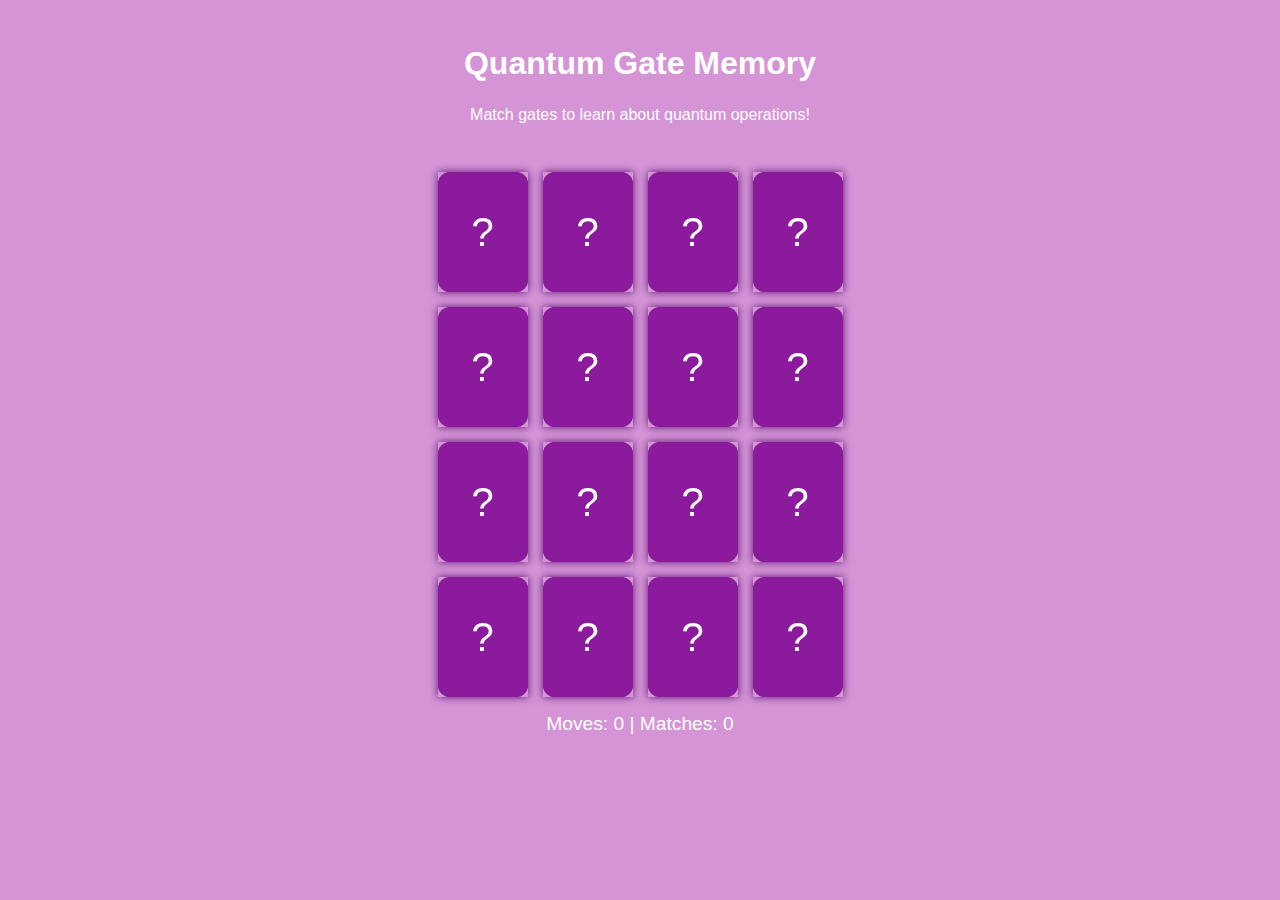
<file: game.html>
<!DOCTYPE html>
<html lang="en">
<head>
<meta charset="UTF-8" />
<title>Quantum Gate Matching Game</title>
<style>
  body {
    background: #d494d6;
    color: white;
    font-family: 'Arial', sans-serif;
    display: flex;
    flex-direction: column;
    align-items: center;
    padding: 1rem;
    overflow-x: hidden;
  }
  h1 {
    margin-bottom: 0.5rem;
  }
  #game-board {
    display: grid;
    grid-template-columns: repeat(4, 90px);
    grid-gap: 15px;
    margin-top: 2rem;
  }
  .card {
    background: #832f8e;
    border-radius: 12px;
    width: 90px;
    height: 120px;
    display: flex;
    align-items: center;
    justify-content: center;
    cursor: pointer;
    position: relative;
    perspective: 1000px;
    user-select: none;
  }
  .card-inner {
    position: relative;
    width: 100%;
    height: 100%;
    transition: transform 0.5s;
    transform-style: preserve-3d;
    box-shadow: 0 0 8px #5b1172;
  }
  .card.flipped .card-inner {
    transform: rotateY(180deg);
  }
  .card-front, .card-back {
    position: absolute;
    width: 100%;
    height: 100%;
    border-radius: 12px;
    backface-visibility: hidden;
    display: flex;
    align-items: center;
    justify-content: center;
    font-size: 2.5rem;
  }
  .card-front {
    background: #8b1b9c;
  }
  .card-back {
    background: #39023a;
    color: #ceeeff;
    transform: rotateY(180deg);
    font-weight: bold;
  }
  #stats {
    margin-top: 1rem;
    font-size: 1.2rem;
  }
  #message {
    margin-top: 1rem;
    font-weight: bold;
    color: #ceeeff;
  }
  /* Particle sparkle animation on match */
  .sparkle {
    position: absolute;
    top: 5px;
    right: 5px;
    width: 20px;
    height: 20px;
    pointer-events: none;
    animation: sparkle 1.5s linear forwards;
  }
  @keyframes sparkle {
    0% {
      opacity: 1;
      transform: scale(1) rotate(0deg);
    }
    100% {
      opacity: 0;
      transform: scale(3) rotate(360deg);
    }
  }

  /* Final reveal styling */
  #final-reveal {
    display: none;
    margin-top: 2rem;
    text-align: center;
    color: #15669b;
    position: relative;
    max-width: 750px;
    user-select: text;
  }
  #final-reveal ul {
    text-align: left;
    font-size: 14px;
    margin-top: 1rem;
  }
  #final-reveal svg {
    margin: auto;
    filter: drop-shadow(0 0 5px #00bfff);
  }
  /* Sparkle water drops for reveal */
  .water-drop {
    position: absolute;
    background: radial-gradient(circle at center, #aaddff 50%, transparent 80%);
    border-radius: 50%;
    width: 8px;
    height: 8px;
    opacity: 0;
    animation: sparkle-fade 4s linear infinite;
    pointer-events: none;
  }
  @keyframes sparkle-fade {
    0% { opacity: 0; }
    50% { opacity: 1; }
    100% { opacity: 0; }
  }
</style>
</head>
<body>

<h1>Quantum Gate Memory</h1>
<p>Match gates to learn about quantum operations!</p>
<div id="game-board"></div>
<div id="stats">Moves: 0 | Matches: 0</div>
<div id="message"></div>

<div id="final-reveal">
  <h2>All Gates Matched!</h2>
  <svg viewBox="0 0 700 150" width="700" height="150">
    <g transform="translate(0,40)">
      <rect width="0" height="0" rx="12" ry="12" fill="#224488" />
      <text x="35" y="45" fill="white" font-size="40" font-family="monospace" text-anchor="middle">X</text>
    </g>
    <g transform="translate(80,40)">
      <rect width="0" height="0" rx="12" ry="12" fill="#3366cc" />
      <text x="35" y="45" fill="white" font-size="40" font-family="monospace" text-anchor="middle">Y</text>
    </g>
    <g transform="translate(160,40)">
      <rect width="0" height="0" rx="12" ry="12" fill="#2d78a3" />
      <text x="35" y="45" fill="white" font-size="40" font-family="monospace" text-anchor="middle">Z</text>
    </g>
    <g transform="translate(240,40)">
      <rect width="0" height="0" rx="12" ry="12" fill="#1e90ff" />
      <text x="35" y="45" fill="white" font-size="40" font-family="monospace" text-anchor="middle">H</text>
    </g>
    <g transform="translate(320,40)">
      <rect width="0" height="0" rx="12" ry="12" fill="#4682b4" />
      <text x="50" y="45" fill="white" font-size="40" font-family="monospace" text-anchor="middle">CNOT</text>
    </g>
    <g transform="translate(450,40)">
      <rect width="0" height="0" rx="12" ry="12" fill="#5577ff" />
      <text x="35" y="45" fill="white" font-size="40" font-family="monospace" text-anchor="middle">T</text>
    </g>
    <g transform="translate(500,40)">
      <rect width="0" height="0" rx="12" ry="12" fill="#4466ee" />
      <text x="35" y="45" fill="white" font-size="40" font-family="monospace" text-anchor="middle">S</text>
    </g>
    <g transform="translate(580,40)">
      <rect width="0" height="0" rx="12" ry="12" fill="#2855bb" />
      <text x="35" y="45" fill="white" font-size="40" font-family="monospace" text-anchor="middle">I</text>
    </g>
  </svg>
  <ul>
    <li><strong>X (Pauli-X):</strong> Bit-flip gate</li>
    <li><strong>Y (Pauli-Y):</strong> Bit and phase flip</li>
    <li><strong>Z (Pauli-Z):</strong> Phase flip gate</li>
    <li><strong>H (Hadamard):</strong> Creates an equal superposition state</li>
    <li><strong>CNOT(Controlled-NOT gate):</strong> Flips target if control is 1</li>
    <li><strong>T gate:</strong> Pi/4 phase shift</li>
    <li><strong>S gate:</strong> Pi/2 phase shift</li>
    <li><strong>I (Identity):</strong> Leaves state unchanged</li>
  </ul>
</div>

<script>
  const cardsData = [
    {symbol: 'X', name: 'Pauli-X', info: 'Bit-flip gate' },
    {symbol: 'Y', name: 'Pauli-Y', info: 'Bit and phase flip' },
    {symbol: 'Z', name: 'Pauli-Z', info: 'Phase flip gate' },
    {symbol: 'H', name: 'Hadamard', info: 'Creates superposition' },
    {symbol: 'C', name: 'CNOT', info: 'Controlled-NOT gate' },
    {symbol: 'T', name: 'T gate', info: 'Pi/4 phase shift' },
    {symbol: 'S', name: 'S gate', info: 'Pi/2 phase shift' },
    {symbol: 'I', name: 'Identity', info: 'Leaves state unchanged' }
  ];

  const allCards = cardsData.concat(cardsData).sort(() => Math.random() - 0.5);

  const board = document.getElementById('game-board');
  const stats = document.getElementById('stats');
  const message = document.getElementById('message');
  const finalReveal = document.getElementById('final-reveal');

  let flippedCards = [];
  let matchedCount = 0;
  let movesCount = 0;
  let busy = false;

  allCards.forEach((card, idx) => {
    const cardEl = document.createElement('div');
    cardEl.classList.add('card');
    cardEl.dataset.symbol = card.symbol;

    cardEl.innerHTML = `
      <div class="card-inner">
        <div class="card-front">?</div>
        <div class="card-back" title="${card.info}">${card.symbol}</div>
      </div>
    `;
    cardEl.addEventListener('click', () => cardClicked(cardEl));
    board.appendChild(cardEl);
  });

  function cardClicked(cardEl) {
    if(busy || cardEl.classList.contains('flipped')) return;

    cardEl.classList.add('flipped');
    flippedCards.push(cardEl);

    if(flippedCards.length === 2) {
      movesCount++;
      stats.textContent = `Moves: ${movesCount} | Matches: ${matchedCount}`;

      const [first, second] = flippedCards;
      if(first.dataset.symbol === second.dataset.symbol) {
        matchedCount++;
        stats.textContent = `Moves: ${movesCount} | Matches: ${matchedCount}`;
        sparkleEffect(first);
        sparkleEffect(second);
        if(matchedCount === cardsData.length) {
          showFinalReveal();
        }
        flippedCards = [];
      } else {
        busy = true;
        setTimeout(() => {
          flippedCards.forEach(c => c.classList.remove('flipped'));
          flippedCards = [];
          busy = false;
        }, 1000);
      }
    }
  }

  function sparkleEffect(cardEl) {
    const sparkle = document.createElement('div');
    sparkle.classList.add('sparkle');
    cardEl.appendChild(sparkle);
    setTimeout(() => sparkle.remove(), 1500);
  }

  function showFinalReveal() {
    board.style.display = 'none';
    stats.style.display = 'none';
    message.style.display = 'none';
    finalReveal.style.display = 'block';
    addWaterDrops(finalReveal);
  }

  function addWaterDrops(container) {
    for(let i=0; i<40; i++) {
      const drop = document.createElement('div');
      drop.classList.add('water-drop');
      drop.style.left = Math.random() * (container.offsetWidth - 8) + 'px';
      drop.style.top = Math.random() * (container.offsetHeight - 8) + 'px';
      drop.style.animationDelay = (Math.random() * 4) + 's';
      container.appendChild(drop);
    }
  }
</script>

</body>
</html>
</file>
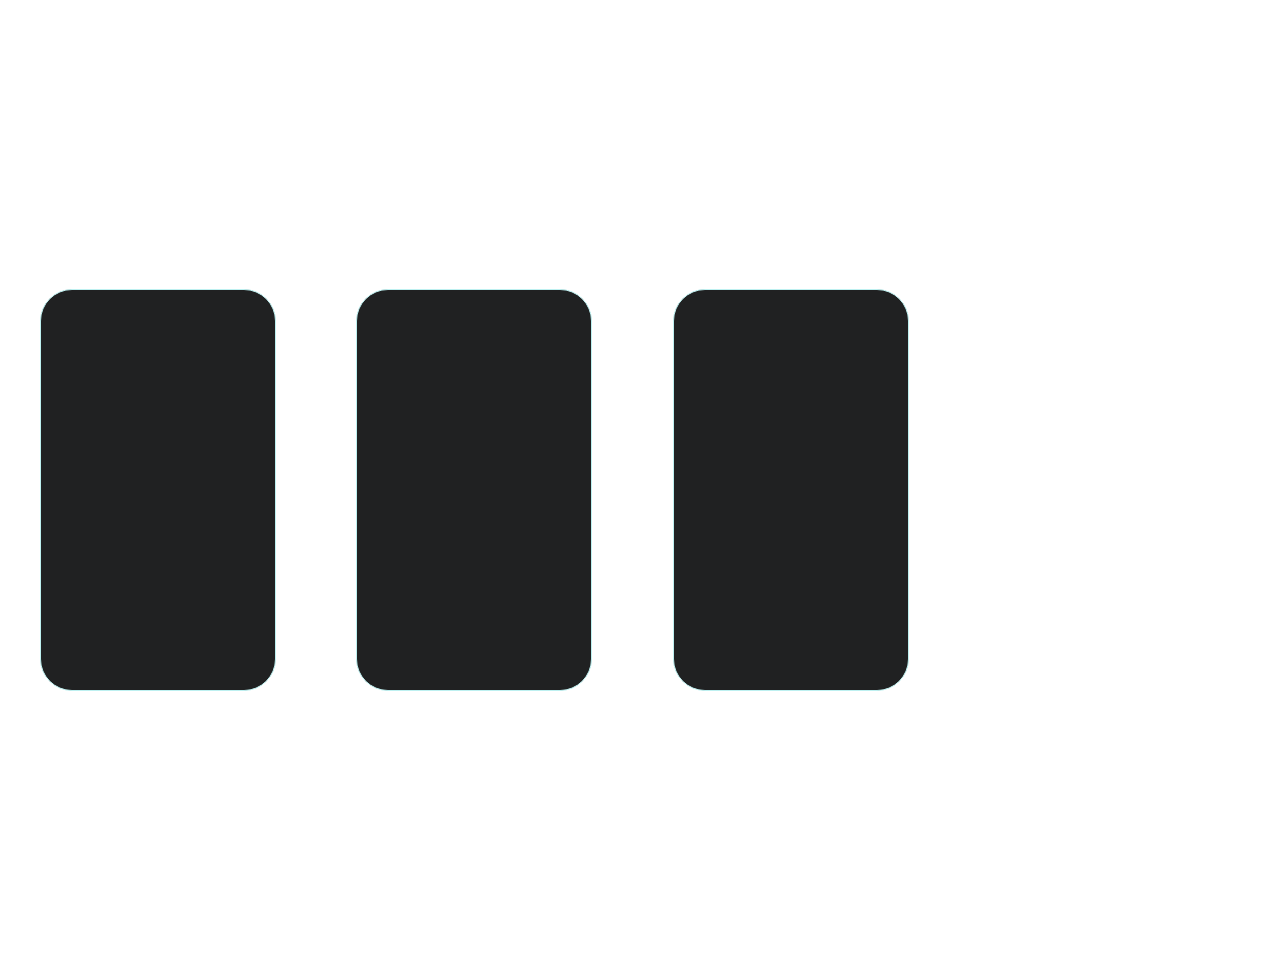
<file: glassy button.html>
<!DOCTYPE html>
<html lang="en">
<head>
  <meta charset="UTF-8" />
  <title>Plain Glassy Tilt Cards</title>
  <style>
    body {
      margin: 0;
      min-height: 100vh;
      background: #FFFFFF;
      display: flex;
      justify-content: center;
      align-items: center;
      gap: 80px;
      padding: 40px;
    }
    .tilt-card {
      width: 350px;
      height: 400px;
      background: rgb(32, 33, 34);
      border-radius: 32px;
      box-shadow: none; /* No white shadows */
      border: 1.5px solid rgb(189, 240, 240);
      position: relative;
      cursor: pointer;
      transition: background .2s, transform .22s cubic-bezier(.18,.83,.39,1.08);
      will-change: transform;
      display: flex;
      justify-content: center;
      align-items: center;
    }
    .tilt-card:hover {
      background: rgb(110, 225, 243);
    }
  </style>
</head>
<body>
  <div class="tilt-card"></div>
  <div class="tilt-card"></div>
  <div class="tilt-card"></div>

  <script>
    const cards = document.querySelectorAll('.tilt-card');
    cards.forEach(card => {
      card.addEventListener('mousemove', e => {
        const rect = card.getBoundingClientRect();
        const x = e.clientX - rect.left - rect.width / 2;
        const y = e.clientY - rect.top - rect.height / 2;
        const rotateX = (-y / (rect.height / 2)) * 12;
        const rotateY = (x / (rect.width / 2)) * 12;
        card.style.transform = `perspective(900px) rotateX(${rotateX}deg) rotateY(${rotateY}deg) scale(1.04)`;
      });
      card.addEventListener('mouseleave', () => {
        card.style.transform = 'perspective(900px) rotateX(0deg) rotateY(0deg) scale(1)';
      });
      card.addEventListener('mouseenter', () => {
        card.style.transition = 'transform 0.12s cubic-bezier(0.68,0.96,0.68,1)';
      });
    });
  </script>
</body>
</html>


<!DOCTYPE html>
<html lang="en">
<head>
<meta charset="UTF-8" />
<title>Animated Logo</title>
<style>
  h1 {
    font-size: 7rem;
    margin: 30px 0 20px 0;
    letter-spacing: 1px;
    font-weight: 300;
    color: black;
    font-family: 'Arial Black', sans-serif;
  }
  .colorful-gradient {
    background: linear-gradient(to right, black, #082b3b, #174e65, #36b8f0, #94d2ed, #b6e3f7, #deeef5);
    -webkit-background-clip: text;
    -webkit-text-fill-color: transparent;
    background-clip: text;
  
  }
  .letter {
    opacity: 0;
    display: inline-block;
    animation: fadeInUp 1s forwards;
  }
  @keyframes fadeInUp {
    from { opacity: 0; transform: translateY(24px);}
    to { opacity: 1; transform: translateY(0);}
  }
</style>
</head>
<body>

<h1 id="logo"></h1>

<script>
  const text = "Qrivara";
  const logo = document.getElementById('logo');

  // Wrap each letter in a span, add class, and set animation delay for staggered reveal
  text.split('').forEach((char, i) => {
    const span = document.createElement('span');
    span.textContent = char;
    span.classList.add('letter','colorful-gradient');
    span.style.animationDelay = `${i * 0.25}s`; // stagger animations 0.25s apart
    logo.appendChild(span);
  });
</script>

</body>
</html>
</file>
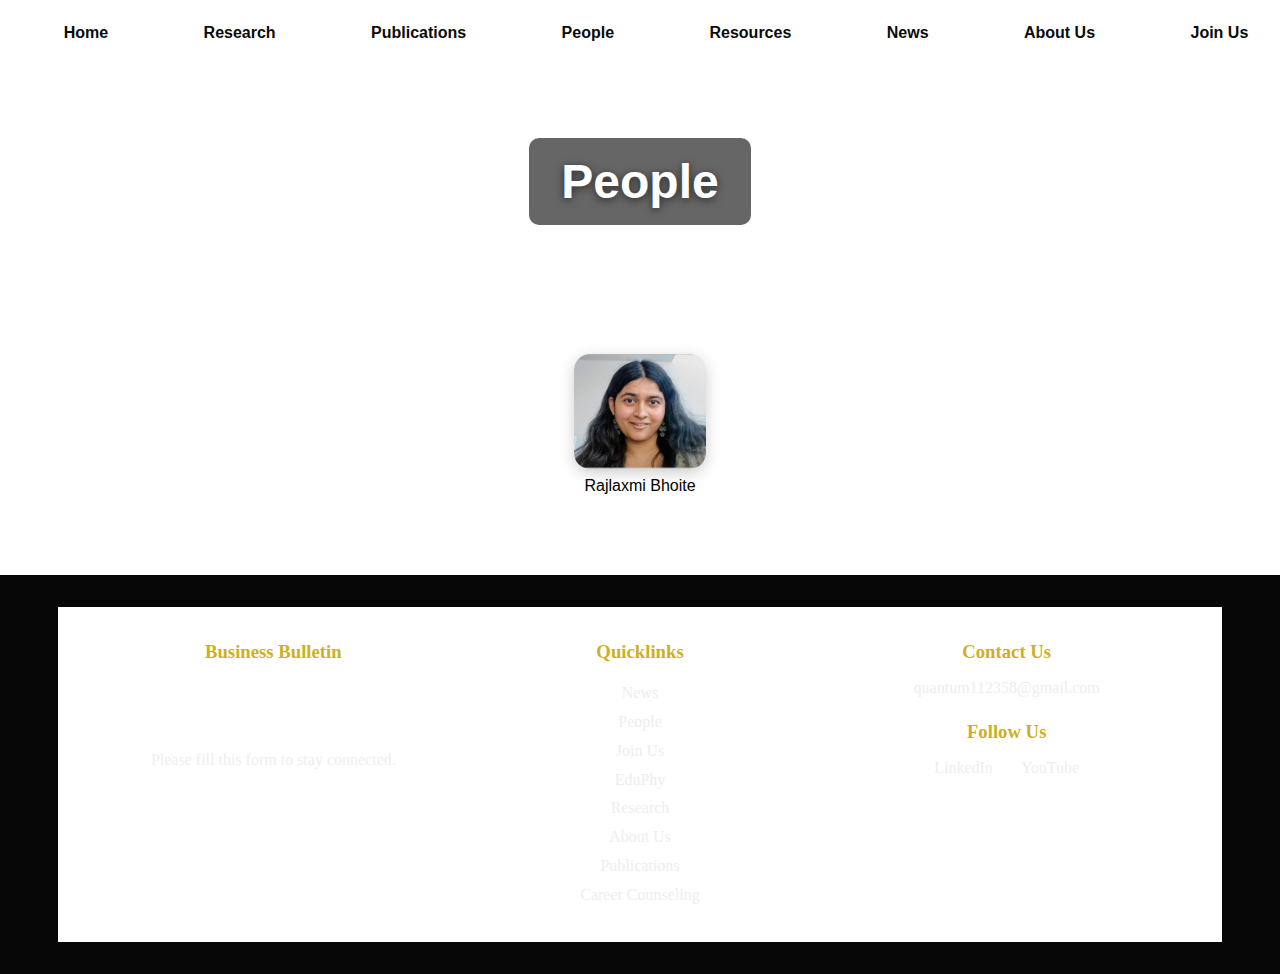
<file: people.html>
<!DOCTYPE html>
<html lang="en">
<head>
  <meta charset="UTF-8">
  <meta name="viewport" content="width=device-width, initial-scale=1.0">
  <title>Qrivara - People</title>
  <link rel="stylesheet" href="style.css">
</head>
<body>
  <header>
    <nav>
      <a href="index.html">Home</a>
      <a href="research.html">Research</a>
      <a href="publications.html">Publications</a>
      <a href="people.html">People</a>
      <a href="resources.html">Resources</a>
      <a href="news.html">News</a>
      <a href="about.html">About Us</a>
      <a href="join.html">Join Us</a>
    </nav>
  </header>

  <div class="hero" style="background:url('') center/cover no-repeat;">
    <h1>People</h1>
  </div>

  <section>
  <div class="image-text-container" style="display: flex; flex-direction: column; align-items: center; width: fit-content; margin: auto;">
    <img src="images/CEO.jpg" alt="CEO of Qbit404" style="width: 20%; border-radius: 1rem; box-shadow: 0 4px 15px rgba(0,0,0,0.2);" />
    <p style="margin: 0; text-align: center; margin-top: 0.5rem; width: 100%;">Rajlaxmi Bhoite</p>
  </div> 
</section>



   <footer style="background-color: #070606; color: #eee; font-family: 'Times New Roman', serif; padding: 2rem 1rem;">
  <div style="max-width: 1100px; margin: auto; display: flex; flex-wrap: wrap; justify-content: space-between;">

  <!-- Newsletter Invitation -->
    <div style="flex: 1 1 250px; margin: 1rem 0;">
      <h3 style="color: #ceaf24; margin-bottom: 1rem;">Business Bulletin</h3>
      <p>
        Would you like to subscribe to our bulletin for the latest news and insights in quantum technology?  
        We send bulletins every 3 months.  
        <br /><br /> <a href="" style="color: #eee; text-decoration: none;">Please fill this form to stay connected.</a>
      </p>
    </div>

    <!-- Quicklinks -->
    <div style="flex: 1 1 250px; margin: 1rem 0;">
      <h3 style="color: #ceaf24; margin-bottom: 1rem;">Quicklinks</h3>
      <ul style="list-style-type: none; padding: 0; line-height: 1.8;">
        <li><a href="" style="color: #eee; text-decoration: none;">News</a></li>
           <li><a href="" style="color: #eee; text-decoration: none;">People</a></li>
           <li><a href="" style="color: #eee; text-decoration: none;">Join Us</a></li>
           <li><a href="" style="color: #eee; text-decoration: none;">EduPhy</a></li>
           <li><a href="" style="color: #eee; text-decoration: none;">Research</a></li>
        <li><a href="" style="color: #eee; text-decoration: none;">About Us</a></li>
        <li><a href="" style="color: #eee; text-decoration: none;">Publications</a></li>   
        <li><a href="" style="color: #eee; text-decoration: none;">Career Counseling</a></li>
      </ul>
    </div>

    
     <!-- Contact and Follow -->
    <div style="flex: 1 1 250px; margin: 1rem 0;">
      <h3 style="color: #ceaf24; margin-bottom: 1rem;">Contact Us</h3>
      <p><a href="mailto:quantum112358@gmail.com" style="color: #eee; text-decoration: none;">quantum112358@gmail.com</a></p>
      
      <h3 style="color: #ceaf24; margin-top: 1.5rem; margin-bottom: 0.5rem;">Follow Us</h3>
      <p>
        <a href="https://www.linkedin.com/company/202qlab/" target="_blank" style="color: #eee; text-decoration: none; margin-right: 1.5rem;"> 
          LinkedIn
        </a>
        <a href="https://www.youtube.com/@202q-lab" target="_blank" style="color: #eee; text-decoration: none;">
          YouTube
        </a>
      </p>
    </div>

  </div>
</footer>

</body>
</html>
</file>
<file: style.css>
body {
  margin: 0;
  font-family: Arial, sans-serif;
}

header {
  position: fixed;
  top: 0;
  width: 100%;
  background: #fff;
  color: #0b0b0b;
  padding: 1rem;
  z-index: 1000;
}

header nav {
  display: flex;
  justify-content: space-around;
}

header nav a {
  color: #0a0a0a;
  text-decoration: none;
  font-weight: bold;
  padding: 0.5rem;
}

header nav a:hover {
  color: #278198;
}

.hero {
  position: relative;
  height: 300px;
  display: flex;
  align-items: center;
  justify-content: center;
  color: #b13a3a;
  text-align: center;
}

.hero h1 {
  font-size: 3rem;
  background: rgba(0,0,0,0.6);
  padding: 1rem 2rem;
  border-radius: 10px;
}

section {
  padding: 3rem 2rem;
  max-width: 1000px;
  margin: auto;
}

footer {
  background: #fff;
  color: #bbb;
  text-align: center;
  padding: 1rem;
  margin-top: 2rem;
}

/* ============================
   Resources Page Styles
   ============================ */
.container {
  width: 100%;
  max-width: 1200px;
  margin: auto;
  padding: 10px 0;
}

.grid {
  display: grid;
  grid-template-columns: repeat(3, 1fr); /* 3 fixed columns */
  gap: 20px;
  justify-items: center;
}

.card {
  background: #fff;
  border-radius: 10px;
  box-shadow: 0 4px 8px rgba(0,0,0,0.1);
  width: 260px;   /* fixed width */
  height: 350px;  /* square shape */
  display: flex;
  flex-direction: column;
  justify-content: space-between;
  overflow: hidden;
  transition: transform 0.2s ease-in-out;
  text-align: center;
}

.card-body h5.card-title {
  margin-bottom: 4px; /* smaller space below the course title */
}

.card-body p {
  margin: 3px 0;      /* smaller top and bottom margin for the live label */
}

.card-body a.btn {
  margin: 4px 2px 0 0; /* reduce top margin and add horizontal spacing between buttons */
}


.card:hover {
  transform: translateY(-5px);
}

.card iframe {
  width: 100%;
  height: 200px;  /* smaller preview */
  border: none;
}

.card-body {
  padding: 20px;
}

.card-title {
  font-size: 1rem;
  margin-bottom: 12px;
  font-weight: bold;
}

.btn {
  display: inline-block;
  padding: 6px 12px;
  border: 2px solid #00d1b2;
  color: #00d1b2;
  text-decoration: none;
  border-radius: 5px;
  transition: 0.3s;
  font-weight: bold;
  font-size: 0.9rem;
}

.btn:hover {
  background: #00d1b2;
  color: white;
}


/* Container spacing */
.col-md-6, .col-lg-4 {
  margin-bottom: 70px;
}

/* Card styling */
.card {
  border: 1px solid #e0e0e0;
  border-radius: 12px;
  overflow: hidden;
  box-shadow: 0 6px 15px rgba(0,0,0,0.1);
  transition: transform 0.3s ease, box-shadow 0.3s ease;
}

.card:hover {
  transform: translateY(-5px);
  box-shadow: 0 12px 25px rgba(0,0,0,0.2);
}

/* iframe styling */
.card iframe {
  width: 100%;
  height: 200px;
  border: none;
}

/* Card body */
.card-body {
  padding: 20px;
}

/* Card title */
.card-title {
  font-size: 0.8rem;
  font-weight: 400;
  margin-bottom: 10px;
  color: #333;
}



/* Button */
.card-body .btn {
  border-radius: 25px;
  margin-top: 4px;
  padding: 8px 20px;
  transition: all 0.3s ease;
}

.card-body .btn:hover {
  background-color: #22aac6;
  color: #fff;
  border-color: #22aac6;
}

/* Optional: Responsive text alignment */
@media (max-width: 767px) {
  .card-body {
    text-align: center;
  }
}

/* Section styling */
#join-us {
  background-color: #f9f9f9;
  padding: 80px 30px;
}

.section-title {
  font-size: 2rem;
  font-weight: 200;
  color: purple;
}

#join-us p {
  font-size: 1rem;
  color: #555;
}

.row > .col-md-4 {
  padding-left: 15px;
  padding-right: 15px;
}
.vacancy-card {
  margin-bottom: 30px;
}


/* Vacancy card styling */
.vacancy-card {
  background: #fff;
  border-radius: 15px;
  padding: 25px 20px;
  box-shadow: 0 8px 20px rgba(0,0,0,0.08);
  transition: transform 0.3s ease, box-shadow 0.3s ease;
}

.vacancy-card:hover {
  transform: translateY(-5px);
  box-shadow: 15px 15px 30px rgba(0,0,0,0.15);
}

.vacancy-title {
  font-size: 1.25rem;
  font-weight: 600;
  margin-bottom: 20px;
  color: #084a60;
}

.vacancy-desc {
  font-size: 0.95rem;
  margin-bottom: 20px;
  color: #333;
}

.vacancy-salary {
  font-size: 0.95rem;
  font-weight: 500;
  margin-bottom: 15px;
  color: #198754; /* green for salary/paid */
}

/* Button */
.btn-apply {
  display: inline-block;
  background-color: transparent;
  border: 2px solid #b2d4dd;
  color: #38c0d5;
  padding: 8px 20px;
  border-radius: 25px;
  font-weight: 500;
  text-decoration: none;
  transition: all 0.3s ease;
}

.btn-apply:hover {
  background-color: #43cddd;
  color: #fff;
}

#Research 
.card-grid-row {
  display: flex;
  flex-wrap: wrap;
  gap: 2rem;
  justify-content: center;
}

.card-grid-col {
  flex: 1 1 450px;
  max-width: 450px;
  display: flex;
  justify-content: center;
}

.card {
  display: flex;
  flex-direction: column;
  width: 100%;
  aspect-ratio: 1/1;      /* Always square */
  box-shadow: 0 4px 24px rgba(0,0,0,0.08);
  border-radius: 1rem;
  overflow: hidden;
  background: #fff;
  width: 350px;   /* Set desired width */
  height: 600px;  /* Set desired height */

}
.card-img-top {
  width: 100%;
  height: 70%;             /* Image takes 60% of square height */
  object-fit: cover;
  display: block;
}
.card-body {
  height: 30%;             /* Body takes remaining 40% */
  display: flex;
  flex-direction: column;
  align-items: center;
  justify-content: center;
  padding: 1rem 0.7rem;
  text-align: center;
}
.card-title {
  font-size: 1.1rem;
  font-weight: 600;
  margin: 0.6rem 0;
}
.card-body .btn {
  margin-top: 0.4rem;
}

/* Responsive: shrink squares on small screens */
@media (max-width: 768px) {
  .card-grid-col {
    max-width: 250px;
    flex: 1 1 250px;
  }
}

#Bg image
header {
  position: fixed;
  top: 0;
  width: 100%;
  height: 56px; /* adjust if needed */
  background-color: white;
  z-index: 1000;
  display: flex;
  align-items: center;
  padding-left: 1rem;
  box-shadow: 0 2px 8px rgba(0,0,0,0.1);
}

body {
  padding-top: 56px; /* push content below fixed header */
  margin: 0;
}

.hero {
  background-image: url('images/research-bg.jpg');
  background-position: center top;
  background-size: cover;
  background-repeat: no-repeat;
  height: 250px; /* adjust height as desired */
  display: flex;
  justify-content: center;
  align-items: center;
  color: white;
  text-shadow: 0 2px 8px rgba(0,0,0,0.6);
  font-size: 3.2rem;
  font-weight: 700;
  margin: 0;
}

footer, footer > div {

  padding-left: 2rem; /* or 0/adjust as needed */
  padding-right: 2rem;
  background-color: #fff;
  color: white;
  max-width: 100%; /* override any max-width that reduces width */
}

.publication-list li,
.publication-list li a,
.publication-list li p {
  text-align: left;
}
</file>
